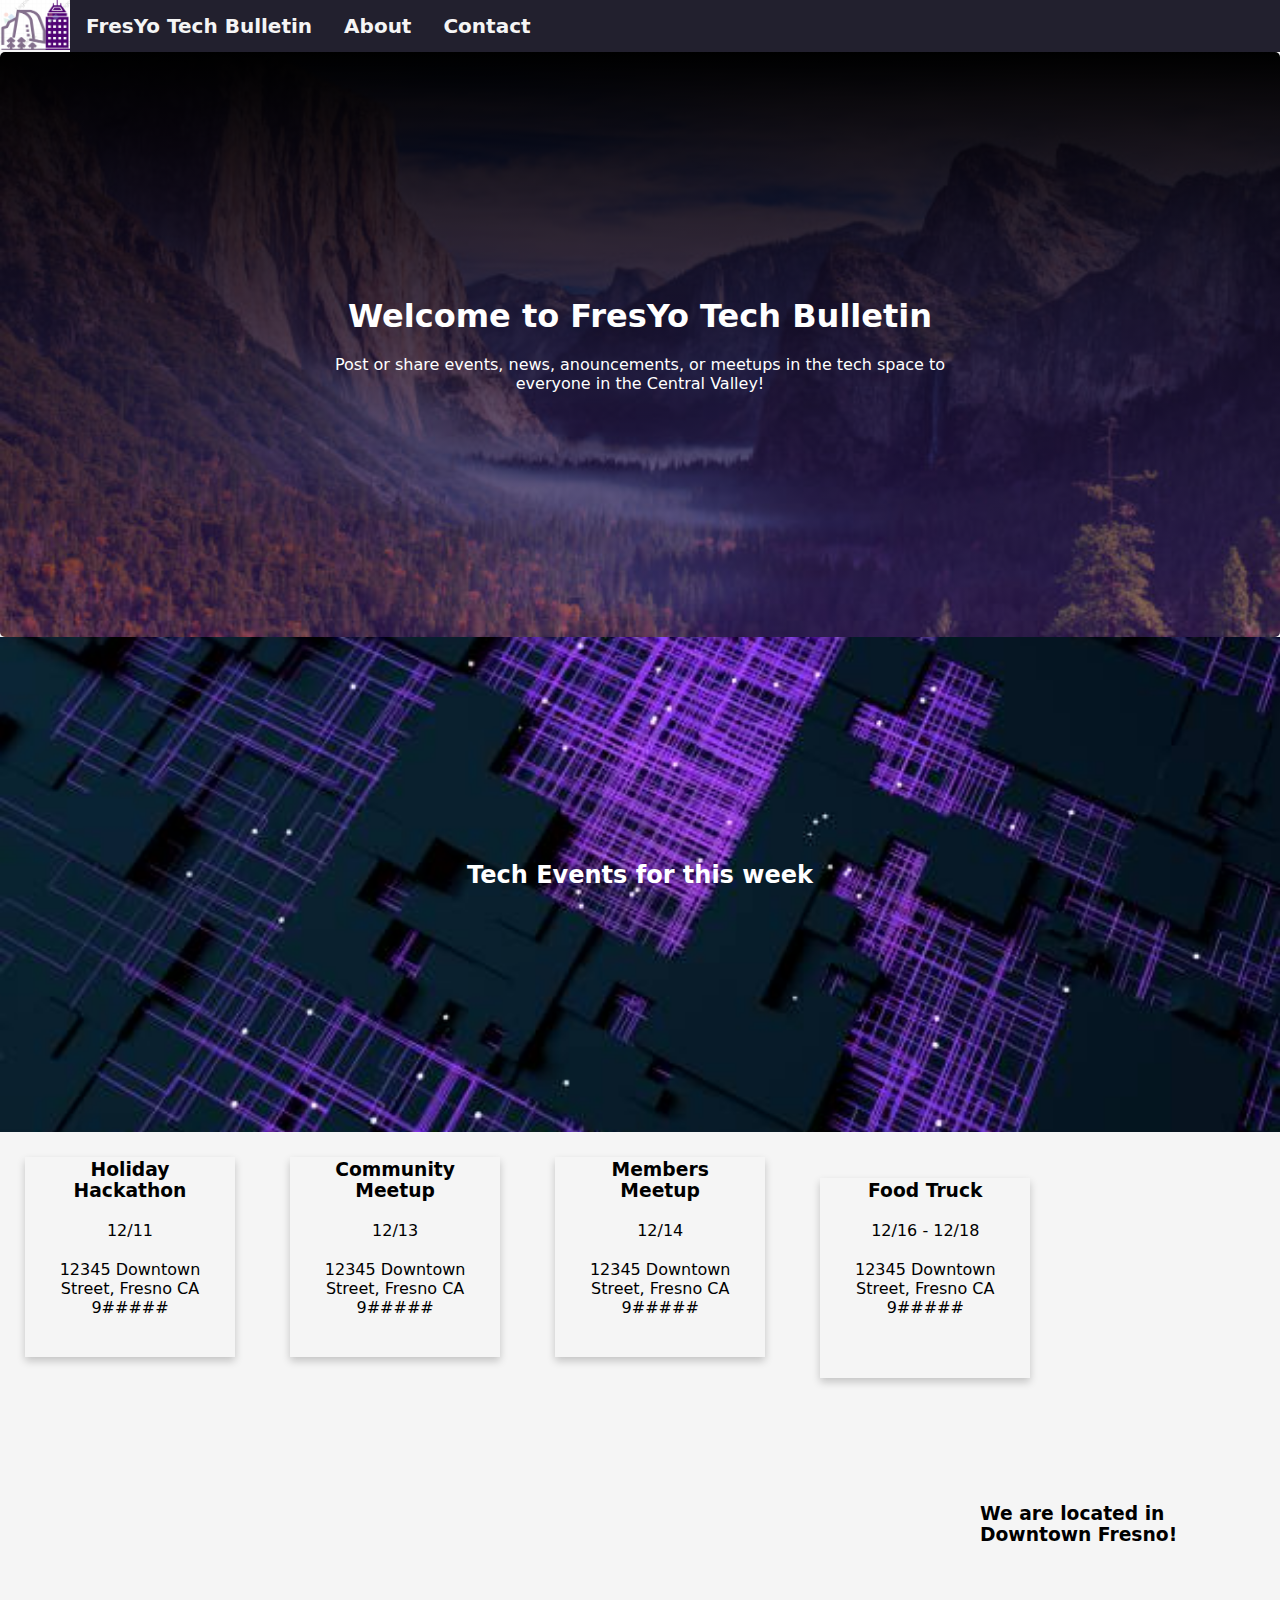
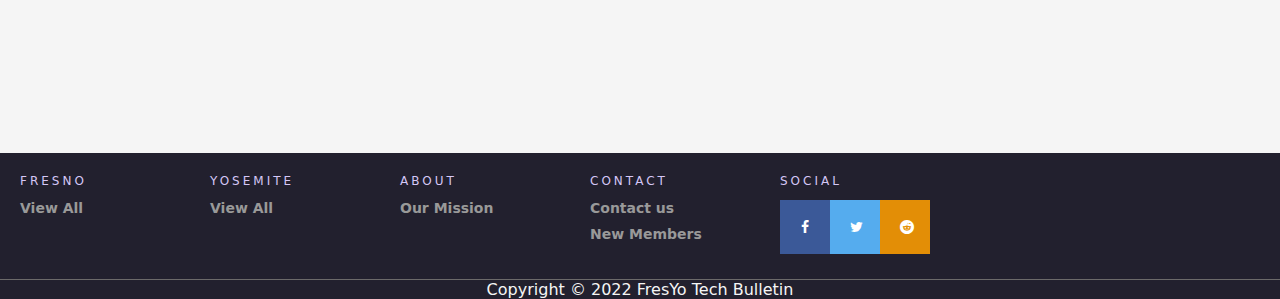
<file: index.html>
<!DOCTYPE html>
<html lang="en">
<head>
    <meta charset="UTF-8">
    <meta http-equiv="X-UA-Compatible" content="IE=edge">
    <meta name="viewport" content="width=device-width, initial-scale=1.0">
    <title>
        Final Project
    </title>
    <link rel="stylesheet" href="./css/style.css">
    <link rel="stylesheet" href="https://cdnjs.cloudflare.com/ajax/libs/font-awesome/4.7.0/css/font-awesome.min.css">
</head>
<body>
    <header>
        <nav>
            <a href="index.html" class="float-left">
                <img class="bulletin-logo" src="img/fresyo-logo.png" alt="bulletin logo">
            </a>
            <ul class="float-left">
                <li class="float-right">
                    <a href="index.html">
                        FresYo Tech Bulletin
                    </a>
                </li>
                <li>
                    <a href="about.html">
                        About
                    </a>
                </li>
                <li>
                    <a href="contact.html">
                        Contact
                    </a>
                </li>
            </ul>
        </nav>
    </header>

    <div class="hero">
        <div class="hero-text">
            <h1>
                Welcome to FresYo Tech Bulletin
            </h1>
            <div class="slight-space">
            </div>
            <p>
                Post or share events, news, anouncements, or meetups in the tech space to everyone in the Central Valley!
            </p>
        </div>
    </div>
    <div class="bg-1">
        <div class="hero-text">
            <h2>
                Tech Events for this week
            </h1>
            <div class="slight-space">
            </div>
        </div>
    </div>

    <main>
        <section>
            <div class="card">
                <div class="container">
                    <h3>
                       Holiday Hackathon
                    </h3>
                    <div class="slight-space"></div>
                    <p>
                        12/11
                    </p>
                    <div class="slight-space"></div>
                    <p>
                        12345 Downtown Street, Fresno CA 9#####
                    </p>
                </div>
            </div>
 
            <div class="card">
                <div class="container">
                    <h3>
                       Community Meetup
                    </h3>
                    <div class="slight-space"></div>
                    <p>
                        12/13
                    </p>
                    <div class="slight-space"></div>
                    <p>
                        12345 Downtown Street, Fresno CA 9#####
                    </p>
                </div>
            </div>

            <div class="card">
                <div class="container">
                    <h3>
                        Members Meetup
                    </h3>
                    <div class="slight-space"></div>
                    <p>
                        12/14
                    </p>
                    <div class="slight-space"></div>
                    <p>
                        12345 Downtown Street, Fresno CA 9#####
                    </p>
                </div>
            </div>
                
            <div class="card">
                <div class="container">
                    <h3>
                        Food Truck
                    </h3>
                    <div class="slight-space"></div>
                    <p>
                        12/16 - 12/18
                    </p>
                    <div class="slight-space"></div>
                    <p>
                        12345 Downtown Street, Fresno CA 9#####
                    </p>
                </div>
            </div>
        </div>
        </section>
        <div class="map1">
            <iframe src="https://www.google.com/maps/embed?pb=!1m18!1m12!1m3!1d13240.747611259445!2d-119.80298457553528!3d36.736254296157355!2m3!1f0!2f0!3f0!3m2!1i1024!2i768!4f13.1!3m3!1m2!1s0x809460a0ec0b3b93%3A0x49f3fe4059671268!2sDowntown%2C%20Fresno%2C%20CA!5e0!3m2!1sen!2sus!4v1670972230608!5m2!1sen!2sus" width="400" height="300" style="border:0;" allowfullscreen="" loading="lazy" referrerpolicy="no-referrer-when-downgrade"></iframe>
        </div>

        <div class="map-deets">
            <h3>
                We are located in Downtown Fresno!
            </h3>
        </div>
    </main>
    <footer class="footer">
        <div class="contain">
            <div class="column">
                <h3>
                    Fresno
                </h3>
                <ul>
                    <li>
                        View All
                    </li>
                </ul>
            </div>
            <div class="column">
                <h3>
                    Yosemite
                </h3>
                <ul>
                    <li>
                        View All
                    </li>
                </ul>
            </div>
            <div class="column">
                <h3>
                    About
                </h3>
                <ul>
                    <li>Our Mission</li>
                </ul>
            </div>
            
            </div>
            <div class="column">
                <h3>Contact</h3>
                <ul>
                    <li>
                        Contact us
                    </li>
                    <li>
                        New Members
                    </li>
                </ul>
            </div>

            <div class="column social">
                <h3>Social</h3>
                <ul>
                    <li>
                        <a href="https://www.facebook.com/" class="fa fa-facebook"></a>
                    </li>
                    <li>
                        <a href="https://twitter.com/" class="fa fa-twitter"></a>
                    </li>
                    <li>
                        <a href="https://www.reddit.com/" class="fa fa-reddit"></a>
                    </li>
                </ul>
            </div>
            <div class="clearfix"></div>
                <p class="foot">
                    Copyright © 2022 FresYo Tech Bulletin
                </p>
    </footer>
</body>
</html>
</file>
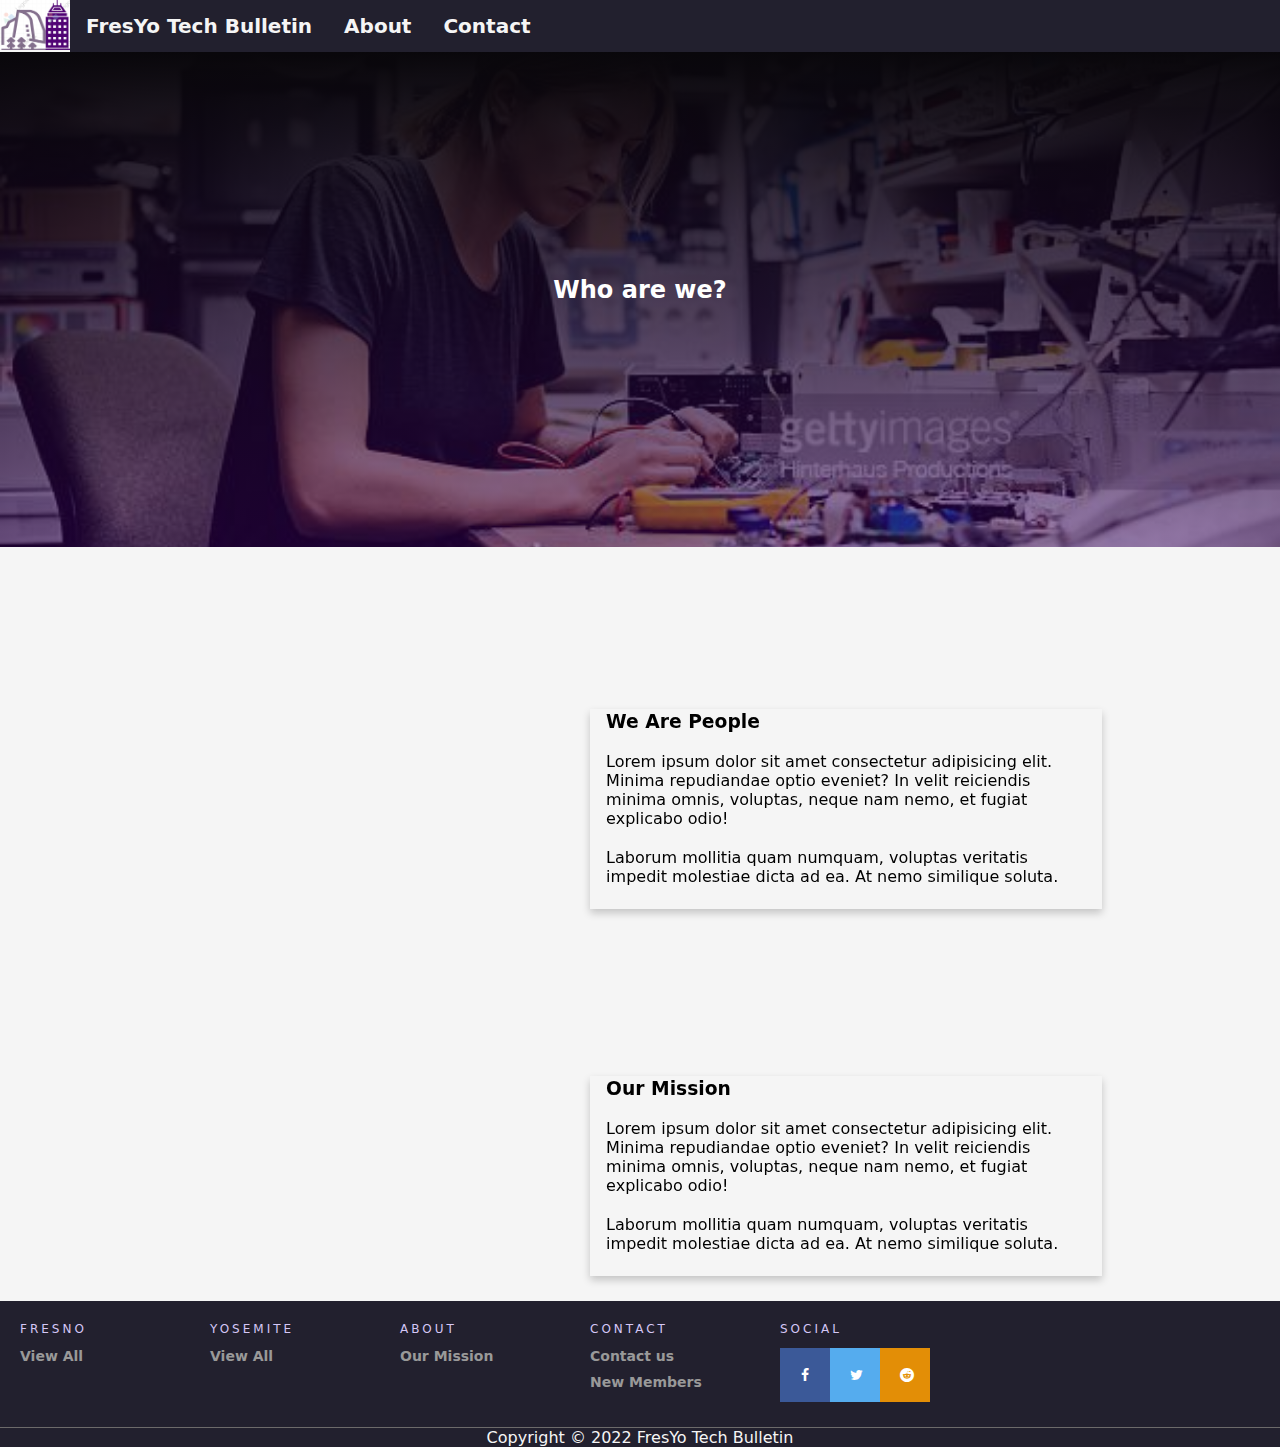
<file: about.html>
<!DOCTYPE html>
<html lang="en">
<head>
    <meta charset="UTF-8">
    <meta http-equiv="X-UA-Compatible" content="IE=edge">
    <meta name="viewport" content="width=device-width, initial-scale=1.0">
    <title>
        Final Project
    </title>
    <link rel="stylesheet" href="./css/style.css">
    <link rel="stylesheet" href="./css/about.css">
    <link rel="stylesheet" href="https://cdnjs.cloudflare.com/ajax/libs/font-awesome/4.7.0/css/font-awesome.min.css">
</head>

<body>
    <header>
        <nav>
            <a href="index.html" class="float-left">
                <img class="bulletin-logo" src="img/fresyo-logo.png" alt="bulletin logo">
            </a>
            <ul class="float-left">
                <li class="float-right">
                    <a href="index.html">
                        FresYo Tech Bulletin
                    </a>
                </li>
                <li>
                    <a href="about.html">
                        About
                    </a>
                </li>
                <li>
                    <a href="contact.html">
                        Contact
                    </a>
                </li>
            </ul>
        </nav>
        </header>

    
    <div class="bg-2">
        <div class="hero-text">
            <h2>
                Who are we?
            </h1>
            <div class="slight-space">
            </div>
        </div>
    </div>

    <div class="slight-space"></div>

    <article>
        <div class="video">
            <iframe width="560" height="315" src="https://www.youtube.com/embed/wR_1hyXRsro" title="YouTube video player" frameborder="0" allow="accelerometer; autoplay; clipboard-write; encrypted-media; gyroscope; picture-in-picture" allowfullscreen></iframe>
        </div>

        <div class="cards">
            <div class="containers">
                <h3>
                   We Are People
                </h3>
                <div class="slight-space"></div>
                <p>
                    Lorem ipsum dolor sit amet consectetur adipisicing elit. Minima repudiandae optio eveniet? In velit reiciendis minima omnis, voluptas, neque nam nemo, et fugiat explicabo odio! 
                </p>
                <div class="slight-space"></div>
                <p>
                    Laborum mollitia quam numquam, voluptas veritatis impedit molestiae dicta ad ea. At nemo similique soluta. 
                </p>
            </div>
        </div>

        <div class="video">
            <iframe width="560" height="315" src="https://www.youtube.com/embed/m6nH_ZX6ZyQ" title="YouTube video player" frameborder="0" allow="accelerometer; autoplay; clipboard-write; encrypted-media; gyroscope; picture-in-picture" allowfullscreen></iframe>
        </div>

        <div class="cards">
            <div class="containers">
                <h3>
                   Our Mission
                </h3>
                <div class="slight-space"></div>
                <p>
                    Lorem ipsum dolor sit amet consectetur adipisicing elit. Minima repudiandae optio eveniet? In velit reiciendis minima omnis, voluptas, neque nam nemo, et fugiat explicabo odio! 
                </p>
                <div class="slight-space"></div>
                <p>
                    Laborum mollitia quam numquam, voluptas veritatis impedit molestiae dicta ad ea. At nemo similique soluta.
                </p><div class="slight-space"></div>
            </div>
        </div>
    </article>

    <footer class="footer">
        <div class="contain">
            <div class="column">
                <h3>
                    Fresno
                </h3>
                <ul>
                    <li>
                        View All
                    </li>
                </ul>
            </div>
            <div class="column">
                <h3>
                    Yosemite
                </h3>
                <ul>
                    <li>
                        View All
                    </li>
                </ul>
            </div>
            <div class="column">
                <h3>
                    About
                </h3>
                <ul>
                    <li>
                        Our Mission
                    </li>
                </ul>
            </div>
            
            </div>
            <div class="column">
                <h3>
                    Contact
                </h3>
                <ul>
                    <li>
                        Contact us
                    </li>
                    <li>
                        New Members
                    </li>
                </ul>
            </div>

            <div class="column social">
                <h3>
                    Social
                </h3>
                <ul>
                    <li>
                        <a href="https://www.facebook.com/" class="fa fa-facebook"></a>
                    </li>
                    <li>
                        <a href="https://twitter.com/" class="fa fa-twitter"></a>
                    </li>
                    <li>
                        <a href="https://www.reddit.com/" class="fa fa-reddit"></a>
                    </li>
                </ul>
            </div>
            <div class="clearfix"></div>
                <p class="foot">
                    Copyright © 2022 FresYo Tech Bulletin
                </p>
        </footer>
    </body>
</html>
</file>
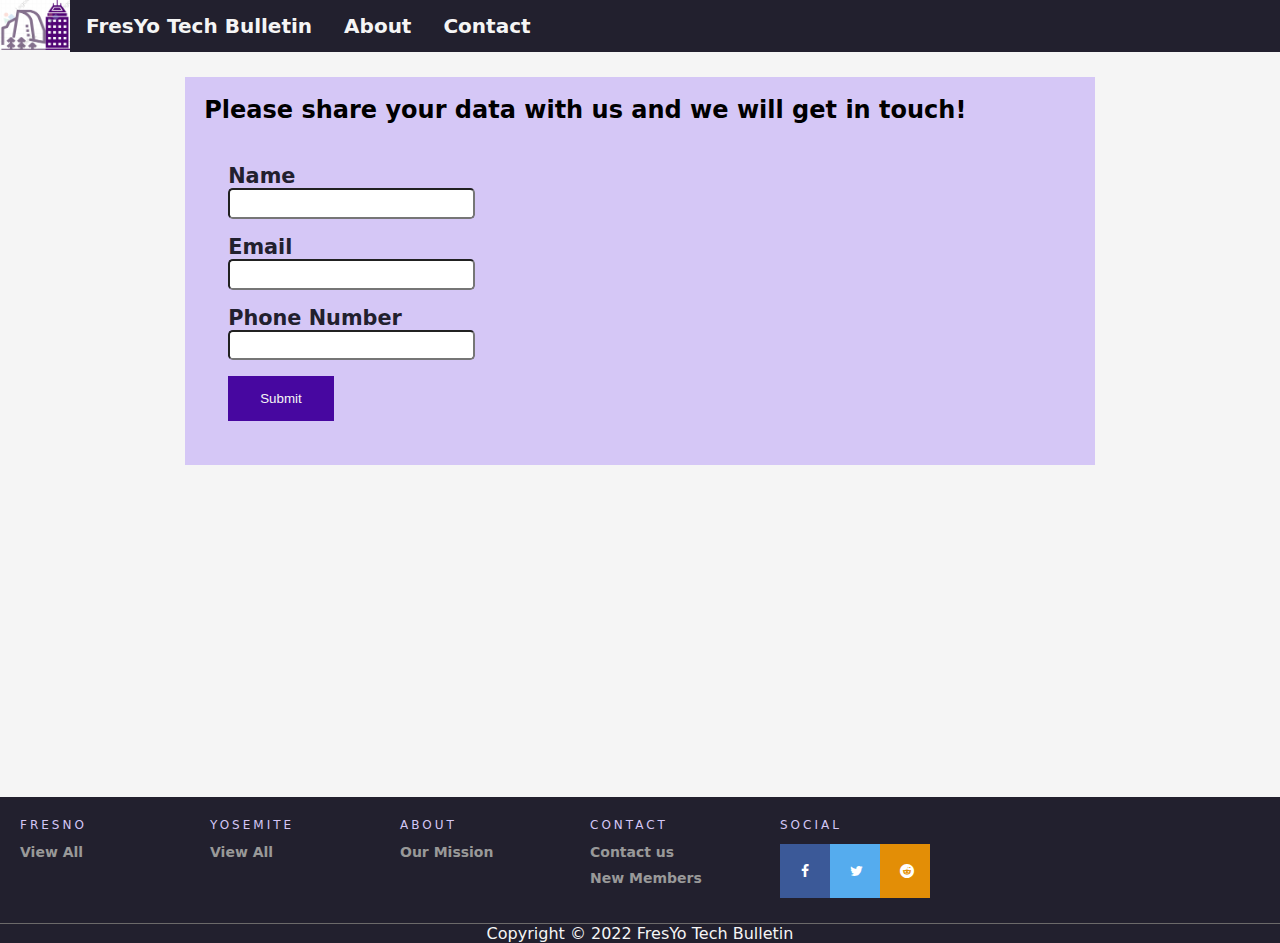
<file: contact.html>
<!DOCTYPE html>
<html lang="en">
<head>
    <meta charset="UTF-8">
    <meta http-equiv="X-UA-Compatible" content="IE=edge">
    <meta name="viewport" content="width=device-width, initial-scale=1.0">
    <title>
        Final Project
    </title>
    <link rel="stylesheet" href="./css/style.css">
    <link rel="stylesheet" href="./css/contact.css">
    <link rel="stylesheet" href="https://cdnjs.cloudflare.com/ajax/libs/font-awesome/4.7.0/css/font-awesome.min.css">
</head>
<body>
    <header>
        <nav>
            <a href="index.html" class="float-left">
                <img class="bulletin-logo" src="img/fresyo-logo.png" alt="bulletin logo">
            </a>
            <ul class="float-left">
                <li class="float-right">
                    <a href="index.html">
                        FresYo Tech Bulletin
                    </a>
                </li>
                <li>
                    <a href="about.html">
                        About
                    </a>
                </li>
                <li>
                    <a href="contact.html">
                        Contact
                    </a>
                </li>
            </ul>
        </nav>
     </header>
    <main>
        <section>
            <h2>
                Please share your data with us and we will get in touch!
            </h2>
            <form>
                <div>
                    <label for="input-name">
                        Name
                    </label>
                    <input type="text" id="input-name" name="name">
                </div>
                <div>
                    <label for="input-email">
                        Email
                    </label>
                    <input type="email" id="input-email" name="email">
                </div>
                <div>
                    <label for="input-phone">
                        Phone Number
                    </label>
                    <input type="tel" id="input-phone" name="phone">
                </div>
                <button type="submit">Submit</button>
            </form>
        </section>
    </main>

    <footer class="footer">
        <div class="contain">
            <div class="column">
                <h3>
                    Fresno
                </h3>
                <ul>
                    <li>
                        View All
                    </li>
                </ul>
            </div>
            <div class="column">
                <h3>
                    Yosemite
                </h3>
                <ul>
                    <li>
                        View All
                    </li>
                </ul>
            </div>
            <div class="column">
                <h3>
                    About
                </h3>
                <ul>
                    <li>
                        Our Mission
                    </li>
                </ul>
            </div>
            
            </div>
            <div class="column">
                <h3>
                    Contact
                </h3>
                <ul>
                    <li>
                        Contact us
                    </li>
                    <li>
                        New Members
                    </li>
                </ul>
            </div>

            <div class="column social">
                <h3>Social</h3>
                <ul>
                    <li>
                        <a href="https://www.facebook.com/" class="fa fa-facebook"></a>
                    </li>
                    <li>
                        <a href="https://twitter.com/" class="fa fa-twitter"></a>
                    </li>
                    <li>
                        <a href="https://www.reddit.com/" class="fa fa-reddit"></a>
                    </li>
                </ul>
            </div>
            <div class="clearfix"></div>
                <p class="foot">
                    Copyright © 2022 FresYo Tech Bulletin
                </p>
        </footer>
    </body>
</html>
</file>
<file: css/style.css>
* {
    margin: 0;
    padding: 0;
    box-sizing: border-box;
}
body, html {
    height: 100%;
    font-family: system-ui, -apple-system, BlinkMacSystemFont, 'Segoe UI', Roboto, Oxygen, Ubuntu, Cantarell, 'Open Sans', 'Helvetica Neue', sans-serif;
    background-color: whitesmoke
}

nav ul{
    margin: 0px;
    padding:0px;
    overflow: hidden;
    background-color:rgb(34, 32, 46);
}

li{
    float:left;
    list-style: none;
}

li a{
    display: inline-block;
    color: whitesmoke;
    text-align: center;
    padding: 14px 16px;
    text-decoration: none;
    font-size: 20px;
    font-weight: bold;
}

li a:hover:not(.active) {
    background-color: rgb(71, 7, 160);
}

.fa {
  padding: 20px;
  font-size: 30px;
  width: 50px;
  text-align: center;
  text-decoration: none;
}

.fa:hover {
  opacity: 0.7;
}


.fa-facebook {
  background: #3B5998;
  color: white;
}

.fa-twitter {
  background: #55ACEE;
  color: white;
}

.fa-reddit {
  background: #e38e06;
  color: white;
}

.bulletin-logo{
    height: 50px;
    width: 70px;
    float: left
}
.hero {
  background-image: linear-gradient(#000000, rgba(55, 0, 94, 0.5)), url("../img/yosemite.jpeg");
  height: 65%;
  background-position: center;
  background-repeat: no-repeat;
  background-size: cover;
  position: relative;
  border-bottom: #000000;
  border-radius: 5px;
}

.hero-text {
  text-align: center;
  position: absolute;
  top: 50%;
  left: 50%;
  transform: translate(-50%, -50%);
  color: white;
}

.card{
    box-shadow: 0px 4px 8px 0px rgba(0,0,0,0.2);
    transition: 0.3s;
    width: 210px;
    height: 200px;
    display: inline-block;
    margin: 25px;
    text-align: center;
}

.card:hover {
    box-shadow: 4px 8px 16px 0 rgba(0,0,0,0.2);
}
.lead {
    padding: 0px;
}
.container{
    padding: 2px 16px;
}

.article-main-body {
    padding:0px;
}

.article-main-img {
    margin: 0px;
}
.slight-space {
    height: 20px;
}
.center {
    text-align: center;
}
.bg-1 {
  background-image: url("../img/circuit-board.jpeg");
  /* Set a specific height */
  height: 55%;
  /* Position and center the image to scale nicely on all screens */
  background-position: center;
  background-repeat: no-repeat;
  background-size: cover;
  position: relative;
}
.bg-2{
    /* Use "linear-gradient" to add a darken background effect to the image (photographer.jpg). */
  background-image: linear-gradient(#09070b, rgba(55, 0, 94, 0.5)), url("../img/engineer-1.jpeg");
  /* Set a specific height */
  height: 55%;
  /* Position and center the image to scale nicely on all screens */
  background-position: center;
  background-repeat: no-repeat;
  background-size: cover;
  position: relative;
}
.map1 {
    border: 0px;
    height: 300px;
    width: 300px;
    margin: 25px;
    display: inline-block;
}
.map-deets {
    float: right;
    margin: 100px;
    height: 100px;
    width: 200px;
}

.footer {
    width: 100%;
    position: relative;
    height: auto;
    background-color:rgb(34, 32, 46);
  }
  .footer .column {
    width: 190px;
    height: auto;
    float: left;
    box-sizing: border-box;
    -webkit-box-sizing: border-box;
    -moz-box-sizing: border-box;
    padding: 0px 20px 20px 20px;
  }
  .footer .column h3 {
    margin: 0;
    padding: 0;
    font-family: inherit;
    font-size: 12px;
    line-height: 17px;
    padding: 20px 0px 5px 0px;
    color: rgb(213, 199, 246);
    font-weight: normal;
    text-transform: uppercase;
    letter-spacing: 0.250em;
  }

  .footer .column ul {
    list-style-type: none;
    margin: 0;
    padding: 0;
  }
  .footer .column ul li {
    color: #999999;
    font-size: 14px;
    font-family: inherit;
    font-weight: bold;
    padding: 5px 0px 5px 0px;
    cursor: pointer;
    transition: .2s;
    -webkit-transition: .2s;
    -moz-transition: .2s;
  }
  .social ul li {
    display: inline-block;
    padding-right: 5px;
  }
  
  .footer .column ul li:hover {
    color: #ffffff;
    transition: .1s;
    -webkit-transition: .1s;
    -moz-transition: .1s;
  }

  .clearfix {
    clear: both;
  }

  .foot{
    border-top: 1px solid #6c6a6a;
    color: whitesmoke;
    text-align: center;
  }
</file>
<file: css/about.css>
.cards {
    box-shadow: 0px 4px 8px 0px rgba(0,0,0,0.2);
    transition: 0.3s;
    width: 40%;
    height: 200px;
    display: inline-block;
    margin: 25px;
}

.cards:hover {
    box-shadow: 4px 8px 16px 0 rgba(0,0,0,0.2);
}

.containers {
    padding: 2px 16px;
}
.video{
    display: inline-block;
}
</file>
<file: css/contact.css>
main {
    margin: 0 auto;
    width: 75%;
    height: 80vh;

}
section {
    background-color: rgb(213, 199, 246);
    padding: 1.2rem;
    margin: 25px;
}
form {
    padding: 1.5rem;
}
form label {
    font-size: 1.3rem;
    font-weight: 700;
    color: rgb(34, 32, 46);
}
form input {
    display: block;
    width: 30%;
    height: 1.92rem;
    border-radius: .3rem;
}

form div {
    margin: 1rem 0;
}

button {
    background-color: rgb(71, 7, 160);
    border: none;
    color: whitesmoke;
    padding: 15px 32px;
    text-align: center;

}
.bulletin-logo{
    height: 50px;
    width: 70px;
    float: left
}
</file>
